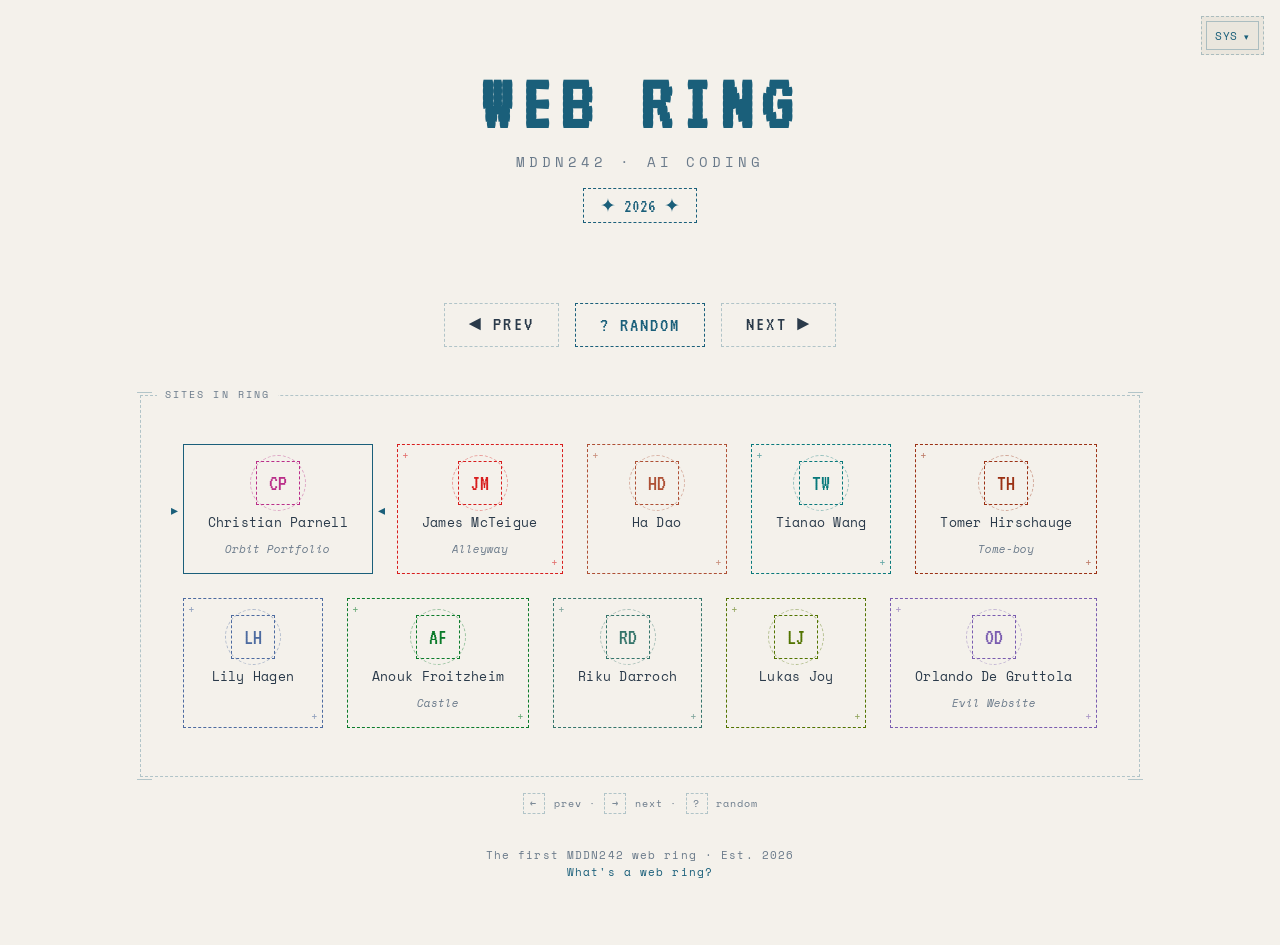
<file: index.html>
<!DOCTYPE html>
<html lang="en">
<head>
  <meta charset="UTF-8">
  <meta name="viewport" content="width=device-width, initial-scale=1.0">
  <title>MDDN242 Web Ring — 2026</title>
  <meta name="description" content="A webring (of sorts) containing all the personal websites made in the 2026 Te Herenga Waka—Victoria University of Wellington class, MDDN242: AI Coding.">
  <link rel="icon" href="data:image/svg+xml,<svg xmlns='http://www.w3.org/2000/svg' viewBox='0 0 100 100'><text y='.9em' font-size='90'>✦</text></svg>">
  <link rel="preconnect" href="https://fonts.googleapis.com">
  <link rel="preconnect" href="https://fonts.gstatic.com" crossorigin>
  <link href="https://fonts.googleapis.com/css2?family=VT323&family=Space+Mono:wght@400;700&display=swap" rel="stylesheet">
  <link rel="stylesheet" href="mddn242-webring.css">
</head>
<body>
  <div class="theme-toggle" role="group" aria-label="Colour theme">
    <button class="theme-btn" data-theme="system" aria-label="System theme" aria-pressed="false">SYS</button>
    <button class="theme-btn" data-theme="light" aria-label="Light theme" aria-pressed="false">LGT</button>
    <button class="theme-btn" data-theme="dark" aria-label="Dark theme" aria-pressed="false">DRK</button>
  </div>

  <header>
    <h1>Web Ring</h1>
    <p class="subtitle">MDDN242 · AI Coding</p>
    <span class="year-badge"><span aria-hidden="true">✦</span> 2026 <span aria-hidden="true">✦</span></span>
  </header>

  <nav class="controls" aria-label="Ring navigation">
    <button class="control-btn" id="prevBtn"><span aria-hidden="true">◄</span> Prev</button>
    <button class="control-btn random" id="randomBtn"><span aria-hidden="true">?</span> Random</button>
    <button class="control-btn" id="nextBtn">Next <span aria-hidden="true">►</span></button>
  </nav>

  <div class="blueprint-section">
    <main class="ring" id="ring" aria-label="Student sites">
      <!-- Badges populated by JavaScript -->
    </main>
  </div>

  <p class="keyboard-hint">
    <kbd>←</kbd> prev · <kbd>→</kbd> next · <kbd>?</kbd> random
  </p>

  <footer>
<p class="footer-text">
      The first MDDN242 web ring · Est. 2026<br>
      <a href="https://en.wikipedia.org/wiki/Webring" target="_blank" aria-label="What's a web ring? (opens in new tab)">What's a web ring?</a>
    </p>
  </footer>

  <div id="status" role="status" aria-live="polite" class="visually-hidden"></div>

  <script src="students.js"></script>
  <script>
    // Theme management
    const themeButtons = document.querySelectorAll('.theme-btn');
    
    function setTheme(theme) {
      if (theme === 'system') {
        document.documentElement.removeAttribute('data-theme');
        localStorage.removeItem('theme');
      } else {
        document.documentElement.setAttribute('data-theme', theme);
        localStorage.setItem('theme', theme);
      }
      updateThemeButtons(theme);
    }

    function updateThemeButtons(activeTheme) {
      themeButtons.forEach(btn => {
        const isActive = btn.dataset.theme === activeTheme;
        btn.classList.toggle('active', isActive);
        btn.setAttribute('aria-pressed', isActive);
      });
    }

    // Load saved theme or default to system
    const savedTheme = localStorage.getItem('theme');
    if (savedTheme) {
      setTheme(savedTheme);
    } else {
      updateThemeButtons('system');
    }

    themeButtons.forEach(btn => {
      btn.addEventListener('click', () => { setTheme(btn.dataset.theme); renderRing(); });
    });

    // Theme toggle expand/collapse
    const themeToggle = document.querySelector('.theme-toggle');

    themeToggle.addEventListener('click', (e) => {
      if (e.target.classList.contains('theme-btn') && themeToggle.classList.contains('open')) {
        themeToggle.classList.remove('open');
        return;
      }
      themeToggle.classList.toggle('open');
    });

    document.addEventListener('click', (e) => {
      if (!themeToggle.contains(e.target)) {
        themeToggle.classList.remove('open');
      }
    });

    // State
    let currentIndex = 0;

    // DOM elements
    const ring = document.getElementById('ring');
    const prevBtn = document.getElementById('prevBtn');
    const nextBtn = document.getElementById('nextBtn');
    const randomBtn = document.getElementById('randomBtn');

    // Get initials from name
    function getInitials(name) {
      return name.split(' ')
        .map(word => word[0])
        .join('')
        .toUpperCase()
        .slice(0, 2);
    }

    // ── Colour contrast utilities ───────────────────────────────
    function hexToRgb(hex) {
      const h = hex.length === 9 ? hex.slice(0, 7) : hex; // strip alpha if #rrggbbaa
      const m = /^#([a-f\d]{2})([a-f\d]{2})([a-f\d]{2})$/i.exec(h);
      return m ? { r: parseInt(m[1], 16), g: parseInt(m[2], 16), b: parseInt(m[3], 16) } : null;
    }

    function luminance({ r, g, b }) {
      return [r, g, b].reduce((sum, c, i) => {
        c /= 255;
        c = c <= 0.03928 ? c / 12.92 : Math.pow((c + 0.055) / 1.055, 2.4);
        return sum + c * [0.2126, 0.7152, 0.0722][i];
      }, 0);
    }

    function contrastRatio(hex1, hex2) {
      const l1 = luminance(hexToRgb(hex1)), l2 = luminance(hexToRgb(hex2));
      return (Math.max(l1, l2) + 0.05) / (Math.min(l1, l2) + 0.05);
    }

    // Shift a hex colour's lightness until it meets minRatio against bgHex
    function ensureContrast(color, bgHex, minRatio = 4.5) {
      if (!color?.startsWith('#') || !hexToRgb(color)) return color;
      if (contrastRatio(color, bgHex) >= minRatio) return color;

      // Convert to HSL
      let { r, g, b } = hexToRgb(color);
      r /= 255; g /= 255; b /= 255;
      const max = Math.max(r, g, b), min = Math.min(r, g, b);
      let h = 0, s = 0, l = (max + min) / 2;
      if (max !== min) {
        const d = max - min;
        s = l > 0.5 ? d / (2 - max - min) : d / (max + min);
        if (max === r) h = ((g - b) / d + (g < b ? 6 : 0)) / 6;
        else if (max === g) h = ((b - r) / d + 2) / 6;
        else h = ((r - g) / d + 4) / 6;
      }
      h *= 360; s *= 100; l *= 100;

      const darkBg = luminance(hexToRgb(bgHex)) < 0.5;
      const step = darkBg ? 2 : -2; // lighten on dark bg, darken on light bg

      function hslToHex(h, s, l) {
        h /= 360; s /= 100; l /= 100;
        const q = l < 0.5 ? l * (1 + s) : l + s - l * s, p = 2 * l - q;
        const hue2rgb = t => {
          if (t < 0) t += 1; if (t > 1) t -= 1;
          if (t < 1/6) return p + (q - p) * 6 * t;
          if (t < 0.5) return q;
          if (t < 2/3) return p + (q - p) * (2/3 - t) * 6;
          return p;
        };
        return '#' + [h + 1/3, h, h - 1/3].map(t => Math.round(hue2rgb(t) * 255).toString(16).padStart(2, '0')).join('');
      }

      for (let i = 0; i < 50; i++) {
        l = Math.min(100, Math.max(0, l + step));
        const adjusted = hslToHex(h, s, l);
        if (contrastRatio(adjusted, bgHex) >= minRatio) return adjusted;
        if (l <= 0 || l >= 100) break;
      }
      return darkBg ? '#ffffff' : '#000000';
    }
    // ────────────────────────────────────────────────────────────

    // Render badges
    function renderRing() {
      if (students.length === 0) {
        ring.innerHTML = '<p class="empty-state">No sites in the ring yet...</p>';
        return;
      }

      const bgColor = getComputedStyle(document.documentElement).getPropertyValue('--bg').trim();

      ring.innerHTML = students.map((student, index) => {
        const safeColor = ensureContrast(student.color, bgColor);
        return `
        <a
          href="${student.url}"
          target="_blank"
          rel="noopener noreferrer"
          class="badge ${index === currentIndex ? 'current' : ''}"
          style="--badge-color: ${safeColor || 'var(--border-dim)'}"
          data-index="${index}"
          aria-label="${student.name}${student.title ? ` — ${student.title}` : ''} (opens in new tab)"
          ${index === currentIndex ? 'aria-current="true"' : ''}
        >
          <div class="badge-icon" aria-hidden="true">${getInitials(student.name)}</div>
          <span class="badge-name">${student.name}</span>
          ${student.title ? `<span class="badge-title">${student.title}</span>` : ''}
        </a>`;
      }).join('');
    }

    // Navigation functions
    const statusEl = document.getElementById('status');

    function selectSite(index) {
      currentIndex = index;
      renderRing();
      document.querySelectorAll('.badge')[index]?.scrollIntoView({ behavior: 'smooth', block: 'nearest' });
      statusEl.textContent = `Now showing: ${students[index].name}`;
    }

    function visitSite(index) {
      window.open(students[index].url, '_blank', 'noopener,noreferrer');
    }

    function goPrev() {
      const newIndex = (currentIndex - 1 + students.length) % students.length;
      visitSite(newIndex);
      selectSite(newIndex);
    }

    function goNext() {
      const newIndex = (currentIndex + 1) % students.length;
      visitSite(newIndex);
      selectSite(newIndex);
    }

    function goRandom() {
      if (students.length === 0) return;
      if (students.length === 1) { visitSite(0); selectSite(0); return; }
      let newIndex;
      do {
        newIndex = Math.floor(Math.random() * students.length);
      } while (newIndex === currentIndex);
      visitSite(newIndex);
      selectSite(newIndex);
    }

    // Event listeners
    prevBtn.addEventListener('click', goPrev);
    nextBtn.addEventListener('click', goNext);
    randomBtn.addEventListener('click', goRandom);

    // Keyboard navigation
    document.addEventListener('keydown', (e) => {
      if (e.key === 'ArrowLeft') goPrev();
      if (e.key === 'ArrowRight') goNext();
      if (e.key === '?') goRandom();
    });

    // Shuffle students on each page load (Fisher-Yates)
    for (let i = students.length - 1; i > 0; i--) {
      const j = Math.floor(Math.random() * (i + 1));
      [students[i], students[j]] = [students[j], students[i]];
    }

    // Initialize
    renderRing();
  </script>
</body>
</html>
</file>
<file: mddn242-webring.css>
:root {
  --bg: #f4f1eb;
  --bg-secondary: #eae6dd;
  --text: #2a3a4a;
  --text-dim: #6a7a8a;
  --accent: #1a5f7a;
  --border: #1a5f7a;
  --border-dim: rgba(26, 95, 122, 0.3);
  --badge-bg: transparent;
}

@media (prefers-color-scheme: dark) {
  :root:not([data-theme="light"]) {
    --bg: #0d1a24;
    --bg-secondary: #122330;
    --text: #c8d4dc;
    --text-dim: #6a8090;
    --accent: #5ba4c4;
    --border: #5ba4c4;
    --border-dim: rgba(91, 164, 196, 0.3);
    --badge-bg: rgba(91, 164, 196, 0.03);
  }
}

[data-theme="dark"] {
  --bg: #0d1a24;
  --bg-secondary: #122330;
  --text: #c8d4dc;
  --text-dim: #6a8090;
  --accent: #5ba4c4;
  --border: #5ba4c4;
  --border-dim: rgba(91, 164, 196, 0.3);
  --badge-bg: rgba(91, 164, 196, 0.03);
}

[data-theme="light"] {
  --bg: #f4f1eb;
  --bg-secondary: #eae6dd;
  --text: #2a3a4a;
  --text-dim: #6a7a8a;
  --accent: #1a5f7a;
  --border: #1a5f7a;
  --border-dim: rgba(26, 95, 122, 0.3);
  --badge-bg: transparent;
}

* {
  margin: 0;
  padding: 0;
  box-sizing: border-box;
}

body {
  background: var(--bg);
  color: var(--text);
  font-family: 'Space Mono', monospace;
  min-height: 100vh;
  padding: 2rem;
  transition: background 0.3s ease, color 0.3s ease;
  display: flex;
  flex-direction: column;
}

/* Theme toggle */
.theme-toggle {
  position: fixed;
  top: 1rem;
  right: 1rem;
  display: flex;
  gap: 0.25rem;
  background: var(--bg-secondary);
  border: 1px dashed var(--border-dim);
  padding: 0.25rem;
  z-index: 50;
}

.theme-btn {
  font-family: 'Space Mono', monospace;
  font-size: 0.7rem;
  padding: 0.3rem 0.5rem;
  background: transparent;
  border: 1px solid transparent;
  color: var(--text-dim);
  cursor: pointer;
  transition: all 0.2s ease;
  text-transform: uppercase;
  letter-spacing: 0.05em;
}

.theme-btn:hover {
  color: var(--accent);
}

.theme-btn.active {
  border: 1px solid var(--border-dim);
  color: var(--accent);
}

/* Collapsed state — hide non-active buttons */
.theme-toggle:not(.open) .theme-btn:not(.active) {
  display: none;
}

/* Expand indicator on the active button when collapsed */
.theme-toggle:not(.open) .theme-btn.active::after {
  content: ' ▾';
  font-size: 0.55rem;
}

.theme-toggle.open .theme-btn.active::after {
  content: ' ▴';
  font-size: 0.55rem;
}

header {
  text-align: center;
  margin-bottom: 3rem;
  padding: 2rem 0;
}

h1 {
  font-family: 'VT323', monospace;
  font-size: clamp(2.5rem, 8vw, 5rem);
  letter-spacing: 0.1em;
  text-transform: uppercase;
  color: var(--accent);
  margin-bottom: 0.5rem;
}

.subtitle {
  font-size: 0.85rem;
  color: var(--text-dim);
  letter-spacing: 0.3em;
  text-transform: uppercase;
}

.year-badge {
  display: inline-block;
  margin-top: 1rem;
  padding: 0.3rem 1rem;
  border: 1px dashed var(--border);
  font-family: 'VT323', monospace;
  font-size: 1.2rem;
  color: var(--accent);
}

/* Navigation controls */
.controls {
  display: flex;
  justify-content: center;
  gap: 1rem;
  margin-bottom: 3rem;
  flex-wrap: wrap;
}

.control-btn {
  font-family: 'VT323', monospace;
  font-size: 1.3rem;
  padding: 0.6rem 1.5rem;
  background: transparent;
  border: 1px dashed var(--border-dim);
  color: var(--text);
  cursor: pointer;
  transition: all 0.2s ease;
  text-transform: uppercase;
  letter-spacing: 0.1em;
}

.control-btn:hover {
  border-style: solid;
  border-color: var(--accent);
  color: var(--accent);
}

.control-btn.random {
  border-color: var(--accent);
  color: var(--accent);
}

.control-btn.random:hover {
  background: var(--accent);
  color: var(--bg);
}

/* Blueprint section divider */
.blueprint-section {
  position: relative;
  max-width: 1000px;
  margin: 0 auto;
  padding: 2rem;
  border: 1px dashed var(--border-dim);
}

.blueprint-section::before {
  content: 'SITES IN RING';
  position: absolute;
  top: -0.6rem;
  left: 1rem;
  background: var(--bg);
  padding: 0 0.5rem;
  font-family: 'Space Mono', monospace;
  font-size: 0.65rem;
  color: var(--text-dim);
  letter-spacing: 0.2em;
  text-transform: uppercase;
}

/* Corner marks */
.blueprint-section::after {
  content: '';
  position: absolute;
  top: -5px;
  left: -5px;
  right: -5px;
  bottom: -5px;
  border: 1px solid transparent;
  background:
    linear-gradient(var(--border-dim), var(--border-dim)) top left,
    linear-gradient(var(--border-dim), var(--border-dim)) top right,
    linear-gradient(var(--border-dim), var(--border-dim)) bottom left,
    linear-gradient(var(--border-dim), var(--border-dim)) bottom right;
  background-size: 15px 1px, 15px 1px, 15px 1px, 15px 1px;
  background-repeat: no-repeat;
  background-position: top left, top right, bottom left, bottom right;
  pointer-events: none;
}

/* Ring container */
.ring {
  display: flex;
  flex-wrap: wrap;
  justify-content: center;
  gap: 1.5rem;
  padding: 1rem 0;
}

/* Individual badges - blueprint style */
.badge {
  position: relative;
  display: flex;
  flex-direction: column;
  align-items: center;
  gap: 0.5rem;
  padding: 1rem 1.5rem;
  background: var(--badge-bg);
  border: 1px dashed var(--badge-color, var(--border-dim));
  cursor: pointer;
  transition: all 0.2s ease;
  text-decoration: none;
  min-width: 140px;
}

/* Crosshair corners */
.badge::before,
.badge::after {
  content: '+';
  position: absolute;
  font-family: 'Space Mono', monospace;
  font-size: 0.7rem;
  color: var(--badge-color, var(--border-dim));
  opacity: 0.6;
  transition: opacity 0.2s ease;
}

.badge::before {
  top: 2px;
  left: 4px;
}

.badge::after {
  bottom: 2px;
  right: 4px;
}

.badge:hover {
  border-style: solid;
  background: color-mix(in srgb, var(--badge-color, var(--accent)) 5%, transparent);
}

.badge:hover::before,
.badge:hover::after {
  opacity: 1;
}

.badge-icon {
  width: 44px;
  height: 44px;
  border: 1px dashed var(--badge-color, var(--border-dim));
  display: flex;
  align-items: center;
  justify-content: center;
  font-family: 'VT323', monospace;
  font-size: 1.4rem;
  color: var(--badge-color, var(--text));
  transition: all 0.2s ease;
  position: relative;
}

/* Technical drawing circle marks */
.badge-icon::before {
  content: '';
  position: absolute;
  width: 54px;
  height: 54px;
  border: 1px dashed var(--badge-color, var(--border-dim));
  border-radius: 50%;
  opacity: 0.4;
}

.badge:hover .badge-icon {
  border-style: solid;
  color: var(--badge-color, var(--accent));
}

.badge:hover .badge-icon::before {
  opacity: 0.8;
}

.badge-name {
  font-family: 'Space Mono', monospace;
  font-size: 0.8rem;
  color: var(--text);
  text-align: center;
  letter-spacing: 0.02em;
}

.badge-title {
  font-family: 'Space Mono', monospace;
  font-size: 0.7rem;
  color: var(--text-dim);
  text-align: center;
  max-width: 150px;
  overflow: hidden;
  text-overflow: ellipsis;
  white-space: nowrap;
  font-style: italic;
}

/* Current indicator */
.badge.current {
  border-style: solid;
  border-color: var(--accent);
}

.badge.current::before {
  content: '▸';
  top: 50%;
  left: -0.8rem;
  transform: translateY(-50%);
  font-size: 0.9rem;
  color: var(--accent);
  opacity: 1;
}

.badge.current::after {
  content: '◂';
  top: 50%;
  right: -0.8rem;
  bottom: auto;
  transform: translateY(-50%);
  font-size: 0.9rem;
  color: var(--accent);
  opacity: 1;
}

/* Footer */
footer {
  text-align: center;
  margin-top: auto;
  padding: 2rem;
}

.footer-text {
  font-size: 0.7rem;
  color: var(--text-dim);
  letter-spacing: 0.1em;
}

.footer-text a {
  color: var(--accent);
  text-decoration: none;
}

.footer-text a:hover {
  text-decoration: underline;
}

/* Empty state */
.empty-state {
  text-align: center;
  padding: 3rem;
  color: var(--text-dim);
  font-style: italic;
}

/* Keyboard hint */
.keyboard-hint {
  font-size: 0.65rem;
  color: var(--text-dim);
  text-align: center;
  margin-top: 1rem;
  letter-spacing: 0.1em;
}

.keyboard-hint kbd {
  display: inline-block;
  padding: 0.15rem 0.4rem;
  border: 1px dashed var(--border-dim);
  font-family: 'Space Mono', monospace;
  font-size: 0.6rem;
  margin: 0 0.1rem;
}

/* Responsive */
@media (max-width: 600px) {
  body {
    padding: 1rem;
  }


  .controls {
    gap: 0.5rem;
  }

  .control-btn {
    font-size: 1rem;
    padding: 0.5rem 1rem;
  }

  .badge {
    min-width: 110px;
    padding: 0.8rem 1rem;
  }

  .blueprint-section {
    padding: 1.5rem 1rem;
  }

  .keyboard-hint {
    display: none;
  }
}

/* Screen reader only — visually hidden but accessible */
.visually-hidden {
  position: absolute;
  width: 1px;
  height: 1px;
  padding: 0;
  margin: -1px;
  overflow: hidden;
  clip: rect(0, 0, 0, 0);
  white-space: nowrap;
  border: 0;
}
</file>
